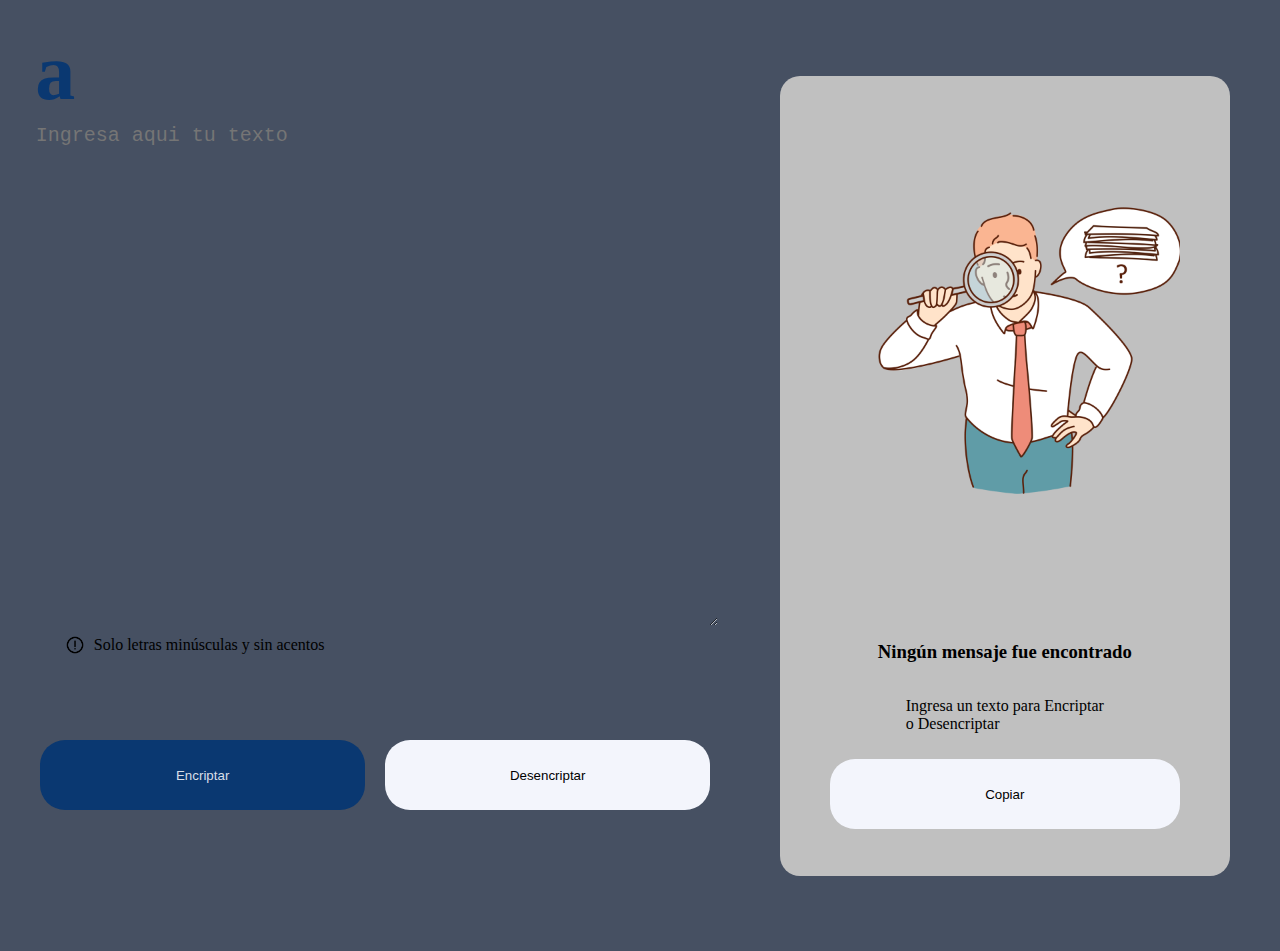
<file: index.html>
<!DOCTYPE html>
<html lang="en">
<head>
    <meta charset="UTF-8">
    <meta http-equiv="X-UA-Compatible" content="IE=edge">
    <meta name="viewport" content="width=device-width, initial-scale=1.0">
    <link rel="stylesheet" href="index.css">
    <link rel="shortcut icon" href="../images/cifrado.png" type="image/x-icon">
    <title>Encriptador</title>
    
    <script type="text/javascript" src="./index.js"></script>
</head>
<body>
    <div class="totalSpace">
        <div class="firsSection">
            <h1>a</h1>
            <div class="allSection">
                <textarea class="inputSpace" name="inputSpace" id="inputSpace" cols="30" rows=5" 
                    placeholder="Ingresa aqui tu texto" ></textarea>
            </div>
            <div class="infoDiv">
                <div class="alertIcon"></div>
                <p class="labelUcon">Solo letras minúsculas y sin acentos</p>
            </div>
            <div class="buttonsSection">
                <button class="encryptBtn" type="submit" onclick="encrypter()">Encriptar</button>
                <button class="uneneCryptBtn" type="submit" onclick="unencrypter()">Desencriptar</button>
            </div>
        </div> 
        <div class="secondSecction">    
            <div id = 'unencryptSection' class="unencryptSection">
                <textarea class="outputSpace" name="outputSpace" id="outputSpace" cols="30" rows="5"></textarea>
                <div id= "imageContainer" class="imageContainer"></div>
                <h3 id="h3" class="h3">Ningún mensaje fue encontrado</h3>
                <p id="parragraph" class="parragraph">Ingresa un texto para Encriptar <br> o Desencriptar</p>
                <button class="copy" id="copy" onclick="copyToClip()">Copiar</button>
            </div>
        </div>
    </div>
</body>
</html>
</file>
<file: index.css>
@media only screen and (min-width: 374px) {

    html{
        background-color: #465062;
        min-width: 374px;
        min-height: 812px;
        display: flex;
        justify-content: center;
    }

    h1{
        color: #0a3871;
        font-size: 80px;
        margin: 0px;
    }

    .allSection{
        min-width: 359px;
        min-height: 250px;
        max-width: 428px;
        max-height: 926px;
    }

    .inputSpace{
        margin-left: 1px;
        min-width: 366px;
        min-height: 250px;
        max-width: 428px;
        max-height: 926px;
        font-size: x-large;
        background-color: #465062;
        border-style: none;

    }

    .infoDiv{
        display: flex;
        margin-top: 10px;
    }

    .alertIcon{
        position: relative;
        height: 18px;
        width: 18px;
        background-repeat: no-repeat;
        background-size: 18px 18px;
        background-image: url(../images/alert.png)
    }

    .labelUcon{
        margin: 0px;
        margin-left: 10px;
    }

    .buttonsSection{
        display: flex;
        flex-flow: column;
        align-items: center;
        justify-content: center;
        /*background-color: red;*/
        min-width: 353px;
        min-height: 150px;
        max-width: 428px;
        max-height: 926px;
    }

    .encryptBtn{
        margin: 10px;
        height: 70px;
        width: 350px;
        background-color: #0a3871;
        border-style: none;
        border-radius: 25px;
        color: #d8dfe8;
    }

    .encryptBtn:hover{
        background-color: #073369;
        transition: 0.8ms;
    }

    .uneneCryptBtn{
        margin: 10px;
        height: 70px;
        width: 350px;
        background-color: #f3f5fc;
        border-style: none; 
        border-radius: 25px;
    }


    .uneneCryptBtn:hover{
        background-color: #d8dfe8;
        transition: 0.8ms;
    }

    .unencryptSection{
        background-color: #c0c0c0;
        display: flex;
        flex-direction: column;
        justify-content: center;
        align-items: center;
        justify-items: center;
        border-radius: 20px;
        min-height: 300px;
        min-width: 350px;
    }
    .outputSpace{
        visibility: hidden;
        background-color: #c0c0c0;
        border-style: none;
        position: absolute;
        bottom: 200px;
        min-width: 350px;
        font-size: x-large;
        
    }

    .copy{
        margin: 10px;
        height: 70px;
        width: 350px;
        background-color: #f3f5fc;
        border-style: none; 
        border-radius: 25px;
    }

    .copy:hover{
        background-color: #d8dfe8;
        transition: 0.8ms;
    }
    
}
/* --------------------------ipad--------------- */

@media screen and (min-width: 712px)  and (max-width: 1278px){
    html{
        background-color: #465062;
        min-width: 712px;
    }

    h1{
        color: #0a3871;
        font-size: 80px;
        margin: 0px;
    }

    .allSection{
        /* background-color: rebeccapurple;  */
        min-width: 699px;
        min-height: 470px;
    }
    .inputSpace{
        min-width: 692px;
        min-height: 470px;
    }
    .buttonsSection{
        display: flex;
        flex-direction: row;
        min-width: 699px;
        /* background-color: purple; */
    }

    .outputSpace{
        position: absolute;
        top: 800px;
        min-width: 670px;
        font-size: x-large;
    }
}




@media screen and (min-width: 1279px) and (max-width: 1493px){
    h1{
        color:#0a3871;
        position: relative;
        right: 320px;

    }
    .totalSpace{
        width: 1279px;
        height: 935px;; 
        /* background-color: green; */
        display: flex;
        align-items: center;
        justify-content: center;
        justify-content: space-evenly;
    }

    .firsSection{
        display: grid;
        place-items: center;
        /* background-color: red; */
        width: 710px;
        height: 900px;
    }
    .secondSecction{
        display: grid;
        place-items: center;
        /* background-color: purple; */
        width: 510px;
        height: 900px;
    }

    .allSection{
        display: flex;
        flex-direction: column;
        align-items: center;
        /* background-color: #a5144c; */
        min-height: 770px;
        min-width: 690px;
    }

    .inputSpace{
        min-width: 680px;
        min-height: 500px;
    }

    .infoDiv{
        position: relative;
        bottom: 270px;
        right: 180px;
    }

    .buttonsSection{
    position: absolute;
    top: 700px;
    display: flex;
    flex-direction: row;
    justify-content: space-around;
    min-width: 690px;

}

    .unencryptSection{
        min-width: 450px;
        min-height: 800px;
    }


    .imageContainer{
        background-repeat: no-repeat;
        height: 510px;
        width: 350px;
        background-size: 400px;
        background-image: url(../images/—Pngtree—searching\ for\ money\ or\ documents_8880583.png);
    }
    .outputSpace{
        min-width: 400px;
        min-height: 650px;
        font-size: xx-large;
        position: absolute;
        top: 100px;
    }
}
/* ------------------------------------------------------------------------------- */
@media screen and (min-width: 1494px) and (max-width: 1607px) {
    h1{
        color:#0a3871;
        position: relative;
        right: 360px;
    }
    .totalSpace{
        width: 1450px;
        height: 935px;; 
        /* background-color: #2a9d8f; */
        display: flex;
        align-items: center;
        justify-content: center;
        justify-content: space-evenly;
    }

    .firsSection{
        display: grid;
        place-items: center;
        /* background-color: red; */
        width: 800px;
        height: 900px;
    }
    .secondSecction{
        display: grid;
        place-items: center;
        /* background-color: purple; */
        min-width: 510px;
        min-height: 900px;
    }

    .allSection{
        display: flex;
        flex-direction: column;
        align-items: center;
        /* background-color: #a5144c; */
        min-height: 770px;
        min-width: 790px;
    }

    .inputSpace{
        min-width: 780px;
        min-height: 500px;
    }

    .infoDiv{
        position: relative;
        bottom: 270px;
        right: 230px;
    }

    .buttonsSection{
    position: absolute;
    top: 700px;
    display: flex;
    flex-direction: row;
    min-width: 800px;
    justify-content: space-around;
    

}

    .unencryptSection{
        min-width: 450px;
        min-height: 800px;
    }


    .imageContainer{
        background-repeat: no-repeat;
        height: 510px;
        width: 350px;
        background-size: 400px;
        background-image: url(../images/—Pngtree—searching\ for\ money\ or\ documents_8880583.png);
    }
    .outputSpace{
        min-width: 400px;
        min-height: 650px;
        font-size: xx-large;
        position: absolute;
        top: 100px;
    }
}
/* ------------------------------------------------ */
@media screen and (min-width: 1607px){
    h1{
        color:#0a3871;
        position: relative;
        right: 419px;
    }
    .totalSpace{
        width: 1590px;
        height: 935px;; 
        /* background-color: #a5144c; */
        display: flex;
        align-items: center;
        justify-content: center;
        justify-content: space-evenly;
    }

    .firsSection{
        display: grid;
        place-items: center;
        /* background-color: red; */
        width: 899px;
        height: 900px;
    }
    .secondSecction{
        display: grid;
        place-items: center;
        /* background-color: purple; */
        width: 510px;
        height: 900px;
    }

    .allSection{
        display: flex;
        flex-direction: column;
        align-items: center;
        /* background-color: #a5144c; */
        min-width: 890px;
        min-height: 770px;
    }

    .inputSpace{
        min-width: 880px;
        min-height: 500px;
    }

    .infoDiv{
        position: relative;
        bottom: 270px;
        right: 280px;
    }

    .buttonsSection{
    position: absolute;
    top: 700px;
    display: flex;
    flex-direction: row;
    justify-content: space-around;
    min-width: 890px;
    

}

    .unencryptSection{
        min-width: 450px;
        min-height: 800px;
    }


    .imageContainer{
        background-repeat: no-repeat;
        height: 510px;
        width: 350px;
        background-size: 400px;
        background-image: url(../images/—Pngtree—searching\ for\ money\ or\ documents_8880583.png);
    }

    .outputSpace{
        min-width: 400px;
        min-height: 650px;
        font-size: xx-large;
        position: absolute;
        top: 100px;
    }
/* --------------------------------------------------------------- */

@media screen and (min-width: 1847px) and (max-width: 1919px) {
    h1{
        color:#0a3871;
        position: relative;
        right: 420px;
    }
    .totalSpace{
        width: 1800px;
        height: 935px;; 
        /* background-color: #283618; */
        display: flex;
        align-items: center;
        justify-content: center;
        justify-content: space-evenly;
    }

    .firsSection{
        display: grid;
        place-items: center;
        /* background-color: red; */
        width: 1000px;
        height: 900px;
    }
    .secondSecction{
        display: grid;
        place-items: center;
        /* background-color: purple; */
        width: 610px;
        height: 900px;
    }

    .allSection{
        display: flex;
        flex-direction: column;
        align-items: center;
        /* background-color: #a5144c; */
        min-width: 990px;
        min-height: 770px;
    }

    .inputSpace{
        min-width: 880px;
        min-height: 500px;
    }

    .infoDiv{
        position: relative;
        bottom: 270px;
        right: 280px;
    }

    .buttonsSection{
    position: absolute;
    top: 700px;
    display: flex;
    flex-direction: row;
    justify-content: space-around;
    min-width: 990px;
    

}

    .unencryptSection{
        min-width: 450px;
        min-height: 800px;
    }


    .imageContainer{
        background-repeat: no-repeat;
        height: 510px;
        width: 350px;
        background-size: 400px;
        background-image: url(../images/—Pngtree—searching\ for\ money\ or\ documents_8880583.png);
    }

    .outputSpace{
        min-width: 400px;
        min-height: 650px;
        font-size: xx-large;
        position: absolute;
        top: 100px;
    }
}
/* ---------------------------------------------------------------------- */

@media screen  and (min-width: 1920px) {
    h1{
        color:#0a3871;
        position: relative;
        right: 420px;
    }
    .totalSpace{
        width: 1890px;
        height: 935px;
        /* background-color: #283618; */
        display: flex;
        align-items: center;
        justify-content: center;
        justify-content: space-evenly;
    }

    .firsSection{
        display: grid;
        place-items: center;
        /* background-color: red; */
        width: 1100px;
        height: 900px;
    }
    .secondSecction{
        display: grid;
        place-items: center;
        /* background-color: purple; */
        width: 610px;
        height: 900px;
    }

    .allSection{
        display: flex;
        flex-direction: column;
        align-items: center;
        /* background-color: #a5144c; */
        min-width: 1090px;
        min-height: 798px;
    }

    .inputSpace{
        min-width: 880px;
        min-height: 500px;
    }
    
    .infoDiv{
        position: relative;
        right: 280px;
    }
    .buttonsSection{
        min-width: 1090px;
    }


    .unencryptSection{
        min-width: 450px;
        min-height: 800px;
    }
    .imageContainer{
        position: relative;
        bottom: 90px;
        height: 510px;
        width: 450px;
        background-size: 500px;
        background-image: url(../images/—Pngtree—searching\ for\ money\ or\ documents_8880583.png);
    }
    .outputSpace{
        min-width: 400px;
        min-height: 650px;
        font-size: xx-large;
        position: absolute;
        top: 100px;
    }
}
}
</file>
